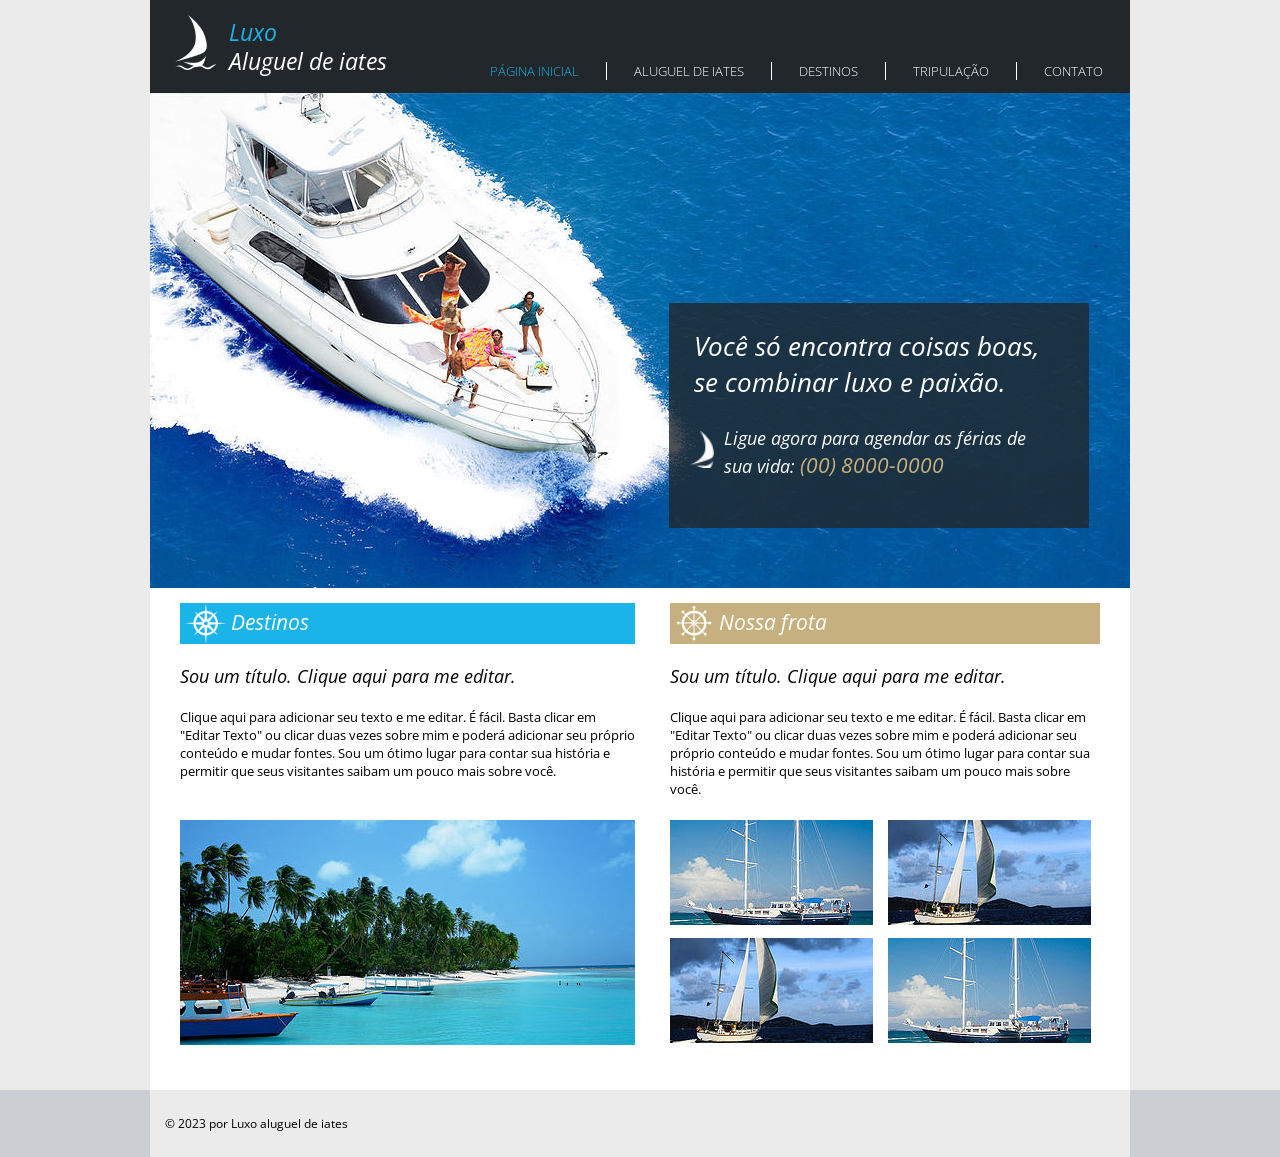
<file: projeto-iates/index.html>
<!DOCTYPE html>
<html lang="pt-br">
  <head>
    <meta charset="UTF-8" />
    <meta http-equiv="X-UA-Compatible" content="IE=edge" />
    <meta name="viewport" content="width=device-width, initial-scale=1.0" />
    <title>Luxo - Aluguel de iates</title>
    <link rel="shortcut icon" href="images/barco2.png" type="image/x-icon" />
    <link rel="stylesheet" href="css/default.css" />
  </head>

  <body>
    <div class="page">
    <header>
      <div id="title">
        <img src="images/barco1.png" alt="ícone de barco" />
        <div class="headtitle">
          <h1>Luxo</h1>
          <h2>Aluguel de iates</h2>
        </div>
      </div>

      <nav>
        <ul class="navmenu">
          <li><a href="index.html" class="accent">Página inicial</a></li>
          <li><a href="aluguel.html">Aluguel de iates</a></li>
          <li><a href="destinos.html">Destinos</a></li>
          <li><a href="tripulacao.html">Tripulação</a></li>
          <li><a href="contato.html">Contato</a></li>
        </ul>
      </nav>
    </header>

    <main>
      <section id="principal">
        <img src="images/barcoprincipal.jpg" alt="barco com pessoas" />
        <div class="box">
          <h2>Você só encontra coisas boas, se combinar luxo e paixão.</h2>
          <div class="insidebox">
            <img src="images/barco2.png" alt="ícone de barco" />
            <p>
              Ligue agora para agendar as férias de sua vida:
              <span>(00) 8000-0000</span>
            </p>
          </div>
        </div>
      </section>

      <div class="topics">
        <section class="destinos">
          <div class="subtitle">
            <img src="images/destino.png" alt="ícone de leme" />
            <h2>Destinos</h2>
          </div>
          <h3>Sou um título. Clique aqui para me editar.</h3>
          <p>
            Clique aqui para adicionar seu texto e me editar. É fácil. Basta
            clicar em "Editar Texto" ou clicar duas vezes sobre mim e poderá
            adicionar seu próprio conteúdo e mudar fontes. Sou um ótimo lugar
            para contar sua história e permitir que seus visitantes saibam um
            pouco mais sobre você.
          </p>

          <img
            src="images/barcodestino.jpg"
            alt="barcos numa praia com coqueiros"
          />
        </section>

        <section class="frota">
          <div class="subtitle">
            <img src="images/nossafrota.png" alt="ícone de leme" />
            <h2>Nossa frota</h2>
          </div>
          <h3>Sou um título. Clique aqui para me editar.</h3>
          <p>
            Clique aqui para adicionar seu texto e me editar. É fácil. Basta
            clicar em "Editar Texto" ou clicar duas vezes sobre mim e poderá
            adicionar seu próprio conteúdo e mudar fontes. Sou um ótimo lugar
            para contar sua história e permitir que seus visitantes saibam um
            pouco mais sobre você.
          </p>

          <div class="container">
            <img src="images/barconossafrota2.jpg" alt="imagem de barco" />
            <img
              src="images/barconossafrota1.jpg"
              alt="imagem de barco com vela"
            />
            <img
              src="images/barconossafrota1.jpg"
              alt="imagem de barco com vela"
            />
            <img src="images/barconossafrota2.jpg" alt="imagem de barco" />
          </div>
        </section>
      </div>
    </main>
    </div>

    <footer>
      <p>© 2023 por Luxo aluguel de iates</p>
    </footer>
  </body>
</html>
</file>
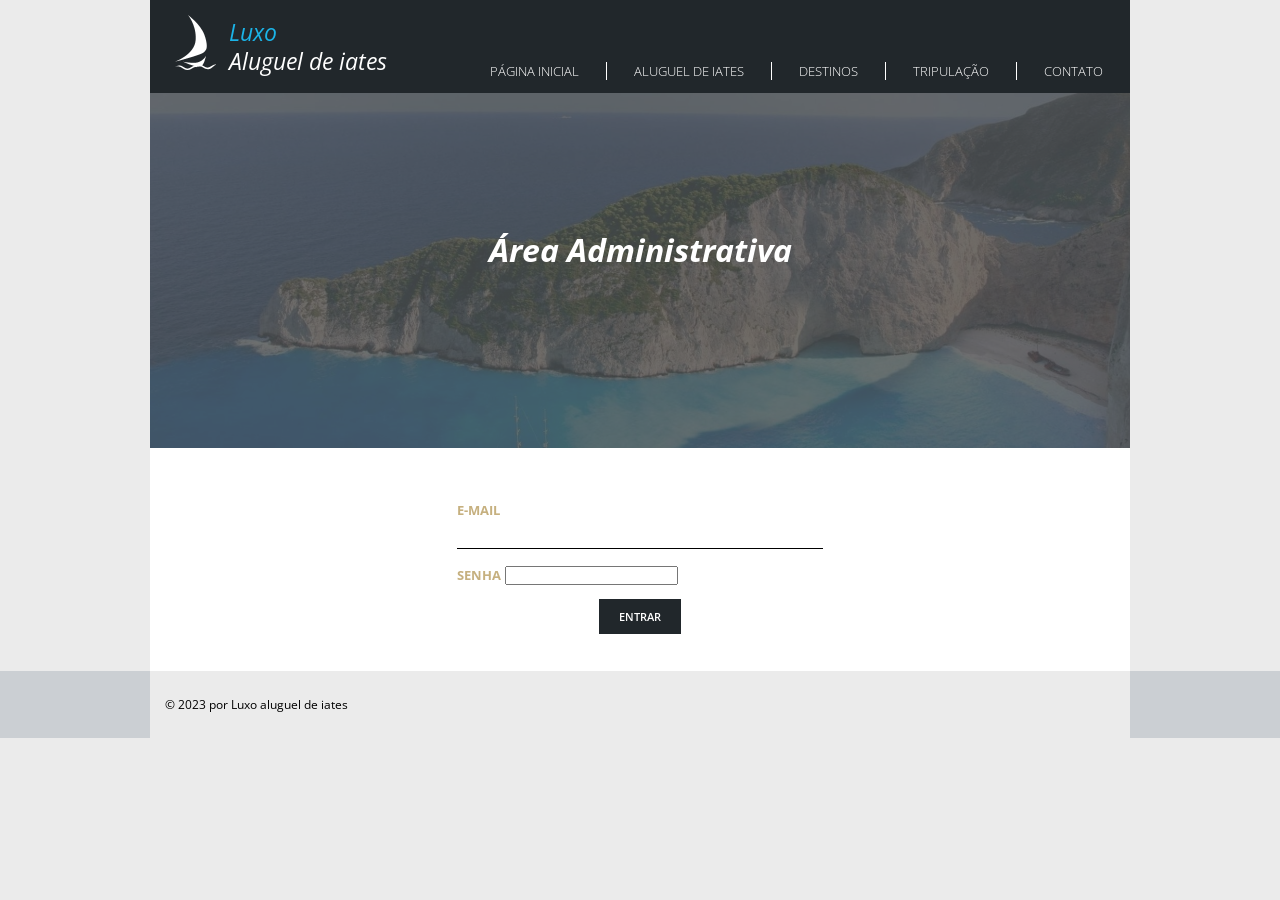
<file: projeto-iates/admin.html>
<!DOCTYPE html>
<html lang="pt-br">
  <head>
    <meta charset="UTF-8" />
    <meta http-equiv="X-UA-Compatible" content="IE=edge" />
    <meta name="viewport" content="width=device-width, initial-scale=1.0" />
    <title>Luxo - Admin</title>
    <link rel="shortcut icon" href="images/barco2.png" type="image/x-icon" />
    <link rel="stylesheet" href="css/default.css" />
  </head>

  <body>
    <div class="page">
      <header>
        <div id="title">
          <img src="images/barco1.png" alt="ícone de barco" />
          <div class="headtitle">
            <h1>Luxo</h1>
            <h2>Aluguel de iates</h2>
          </div>
        </div>

        <nav>
          <ul class="navmenu">
            <li><a href="index.html">Página inicial</a></li>
            <li><a href="aluguel.html">Aluguel de iates</a></li>
            <li><a href="destinos.html">Destinos</a></li>
            <li><a href="tripulacao.html">Tripulação</a></li>
            <li><a href="contato.html">Contato</a></li>
          </ul>
        </nav>
      </header>

      <main>
        <div class="pagtitle">
          <div class="bgtitle"></div>
          <h2>Área Administrativa</h2>
        </div>

        <form id="form-login">
          <div class="entry">
            <label for="email">E-mail</label>
            <input type="email" id="email" />
          </div>

          <div class="entry">
            <label for="senha">Senha</label>
            <input type="password" id="senha" />
          </div>

          <div class="buttons">
            <button class="button" type="submit">Entrar</button>
          </div>
          <p id="msg-erro" style="color: red; margin-top: 10px;"></p>
        </form>
      </main>
    </div>

    <footer>
      <p>© 2023 por Luxo aluguel de iates</p>
    </footer>

    <!-- Scripts obrigatórios -->
    <script src="js/jquery-3.6.4.min.js"></script>
    <script src="js/api.js"></script>
    <script>
      $(document).ready(function () {
        $("#form-login").on("submit", function (e) {
          e.preventDefault();

          var objLoginSenha = {
            email: $("#email").val(),
            senha: $("#senha").val(),
          };

          var valido = validarUsuario(objLoginSenha);

          if (valido) {
            window.location.href = "mensagens.html";
          } else {
            $("#msg-erro").text("E-mail e Senha inválidos");
          }
        });
      });
    </script>
  </body>
</html>
</file>
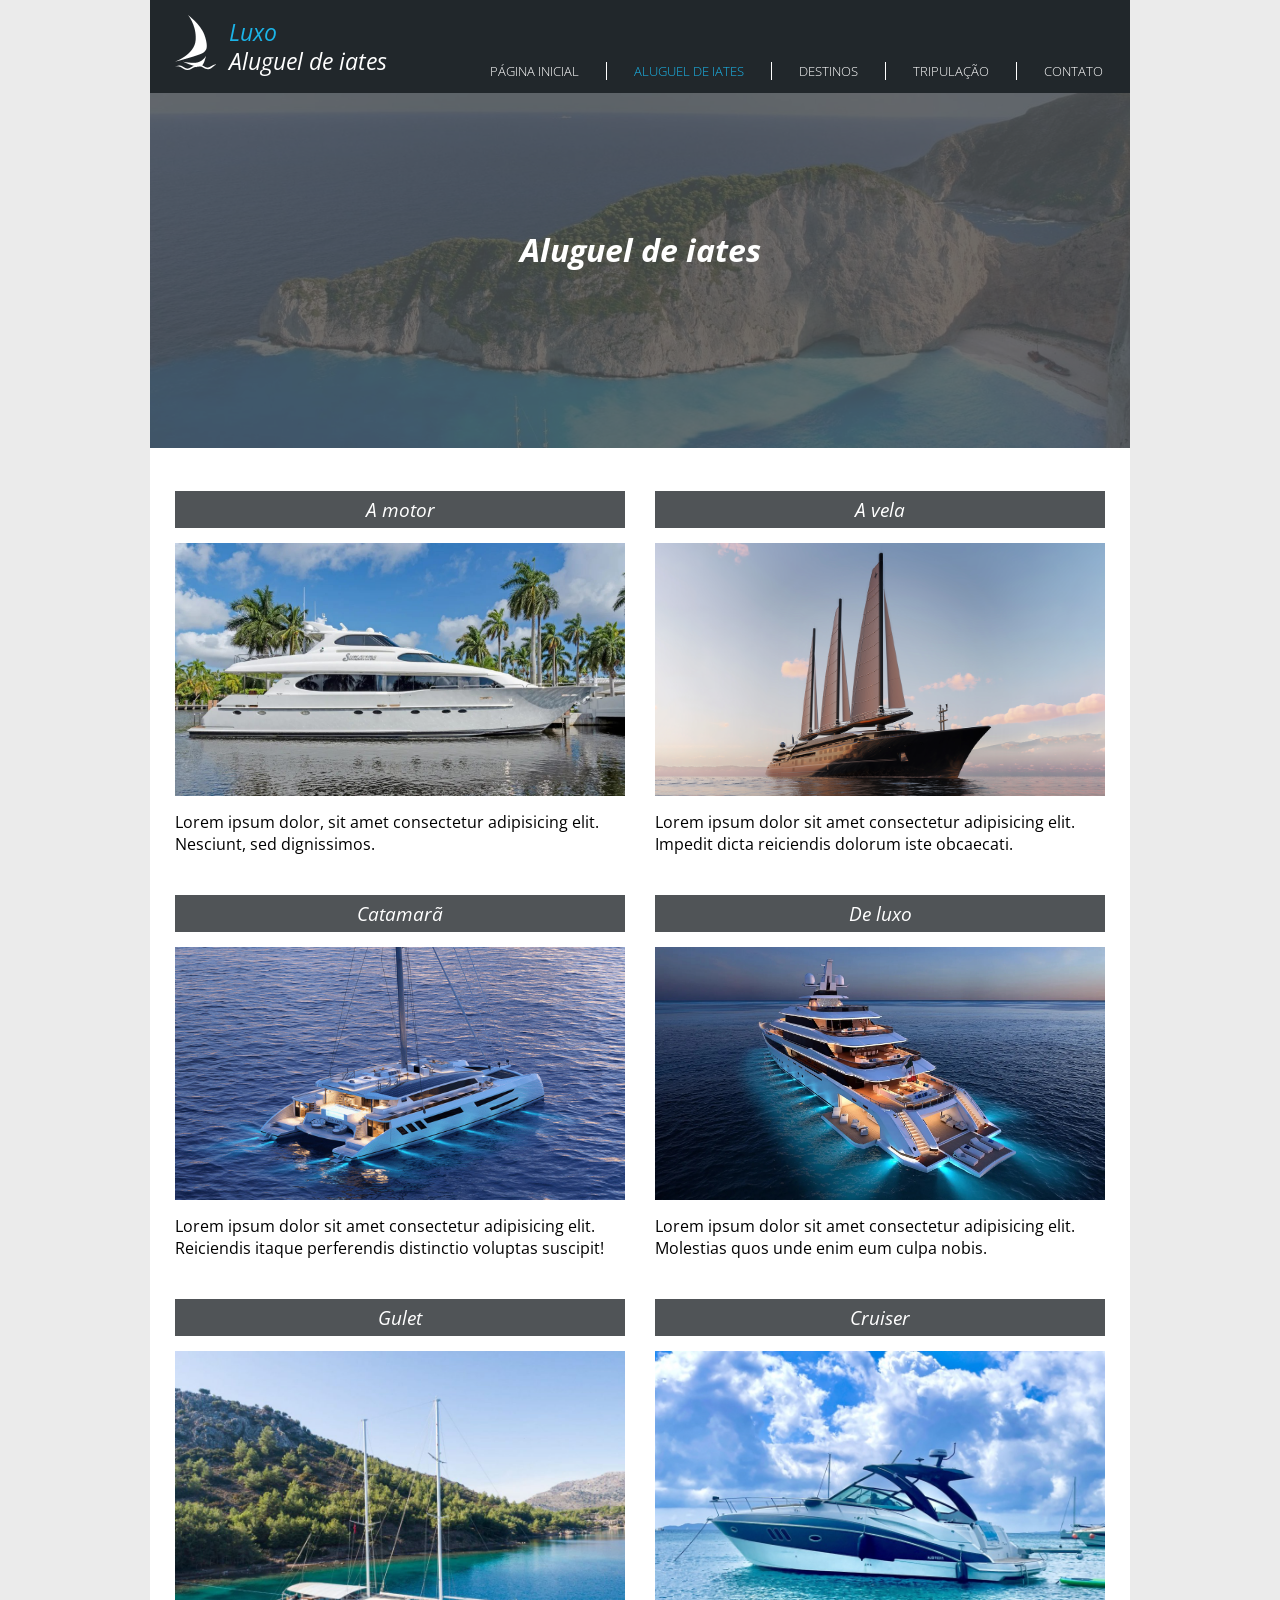
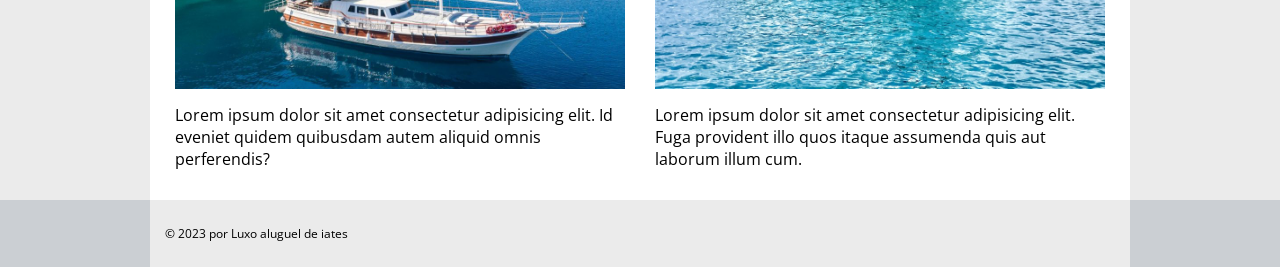
<file: projeto-iates/aluguel.html>
<!DOCTYPE html>
<html lang="pt-br">
  <head>
    <meta charset="UTF-8" />
    <meta http-equiv="X-UA-Compatible" content="IE=edge" />
    <meta name="viewport" content="width=device-width, initial-scale=1.0" />
    <title>Luxo - Aluguel de iates</title>
    <link rel="shortcut icon" href="images/barco2.png" type="image/x-icon" />
    <link rel="stylesheet" href="css/default.css" />
  </head>

  <body>
    <div class="page">
    <header>
      <div id="title">
        <img src="images/barco1.png" alt="ícone de barco" />
        <div class="headtitle">
          <h1>Luxo</h1>
          <h2>Aluguel de iates</h2>
        </div>
      </div>

      <nav>
        <ul class="navmenu">
          <li><a href="index.html">Página inicial</a></li>
          <li><a href="aluguel.html" class="accent">Aluguel de iates</a></li>
          <li><a href="destinos.html">Destinos</a></li>
          <li><a href="tripulacao.html">Tripulação</a></li>
          <li><a href="contato.html">Contato</a></li>
        </ul>
      </nav>
    </header>

    <main>
      <div class="pagtitle">
        <div class="bgtitle"></div>
        <h2>Aluguel de iates</h2>
      </div>

      <section class="aluguel">
        <div>
          <h2>A motor</h2>
          <img src="images/amotor.jpg" alt="imagem de iate a motor" />
          <p>
            Lorem ipsum dolor, sit amet consectetur adipisicing elit. Nesciunt,
            sed dignissimos.
          </p>
        </div>

        <div>
          <h2>A vela</h2>
          <img src="images/avela.png" alt="imagem de iate a vela" />
          <p>
            Lorem ipsum dolor sit amet consectetur adipisicing elit. Impedit
            dicta reiciendis dolorum iste obcaecati.
          </p>
        </div>

        <div>
          <h2>Catamarã</h2>
          <img src="images/catamaran.jpg" alt="imagem de catamarã" />
          <p>
            Lorem ipsum dolor sit amet consectetur adipisicing elit. Reiciendis
            itaque perferendis distinctio voluptas suscipit!
          </p>
        </div>

        <div>
          <h2>De luxo</h2>
          <img src="images/deluxo.jpg" alt="imagem de iate de luxo" />
          <p>
            Lorem ipsum dolor sit amet consectetur adipisicing elit. Molestias
            quos unde enim eum culpa nobis.
          </p>
        </div>

        <div>
          <h2>Gulet</h2>
          <img src="images/gulet.jpg" alt="imagem de iate gulet" />
          <p>
            Lorem ipsum dolor sit amet consectetur adipisicing elit. Id eveniet
            quidem quibusdam autem aliquid omnis perferendis?
          </p>
        </div>

        <div>
          <h2>Cruiser</h2>
          <img src="images/cruiser.jpeg" alt="imagem de iate cruiser" />
          <p>
            Lorem ipsum dolor sit amet consectetur adipisicing elit. Fuga
            provident illo quos itaque assumenda quis aut laborum illum cum.
          </p>
        </div>
      </section>
    </main>
    </div>

    <footer>
      <p>© 2023 por Luxo aluguel de iates</p>
    </footer>
  </body>
</html>
</file>
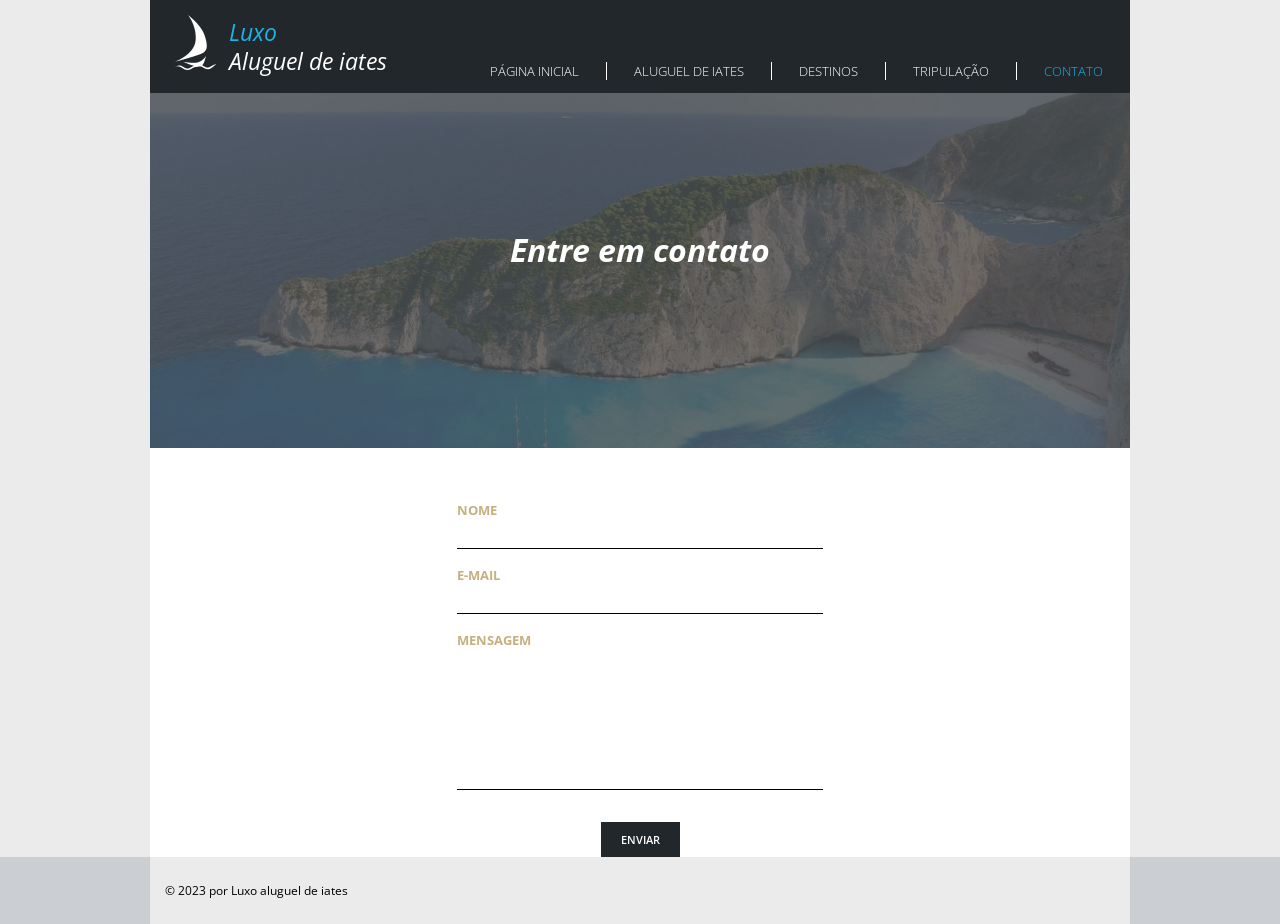
<file: projeto-iates/contato.html>
<!DOCTYPE html>
<html lang="pt-br">
  <head>
    <meta charset="UTF-8" />
    <meta http-equiv="X-UA-Compatible" content="IE=edge" />
    <meta name="viewport" content="width=device-width, initial-scale=1.0" />
    <title>Luxo - Contato</title>
    <link rel="shortcut icon" href="images/barco2.png" type="image/x-icon" />
    <link rel="stylesheet" href="css/default.css" />
  </head>

  <body>
    <div class="page">
      <header>
        <div id="title">
          <img src="images/barco1.png" alt="ícone de barco" />
          <div class="headtitle">
            <h1>Luxo</h1>
            <h2>Aluguel de iates</h2>
          </div>
        </div>

        <nav>
          <ul class="navmenu">
            <li><a href="index.html">Página inicial</a></li>
            <li><a href="aluguel.html">Aluguel de iates</a></li>
            <li><a href="destinos.html">Destinos</a></li>
            <li><a href="tripulacao.html">Tripulação</a></li>
            <li><a href="contato.html" class="accent">Contato</a></li>
          </ul>
        </nav>
      </header>

      <main>
        <div class="pagtitle">
          <div class="bgtitle"></div>
          <h2>Entre em contato</h2>
        </div>

        <form id="form-contato">
          <div class="entry">
            <label for="nome">Nome</label>
            <input type="text" id="nome" />
          </div>

          <div class="entry">
            <label for="email">E-mail</label>
            <input type="email" id="email" />
          </div>

          <div class="entry">
            <label for="msg">Mensagem</label>
            <textarea cols="40" rows="7" id="msg"></textarea>
          </div>
        </form>

        <div class="buttons">
          <button class="button" id="btn-enviar">Enviar</button>
        </div>
      </main>
    </div>

    <footer>
      <p>© 2023 por Luxo aluguel de iates</p>
    </footer>

<script src="js/jquery-3.6.4.min.js"></script>
<script src="js/api.js"></script>
<script>
  $(document).ready(function () {
    $("#btn-enviar").on("click", function (e) {
      e.preventDefault();

      var nome = $("#nome").val();
      var email = $("#email").val();
      var msg = $("#msg").val();

      if (!nome || !email || !msg) {
        alert("Preencha todos os campos.");
        return;
      }

      var mensagem = {
        nome: nome,
        email: email,
        mensagem: msg,
      };

      console.log("Mensagem enviada:", mensagem);

      inserirMensagem(mensagem);

      alert("Mensagem enviada com sucesso!");

      $("#nome").val("");
      $("#email").val("");
      $("#msg").val("");
    });
  });
</script>

  </body>
</html>
</file>
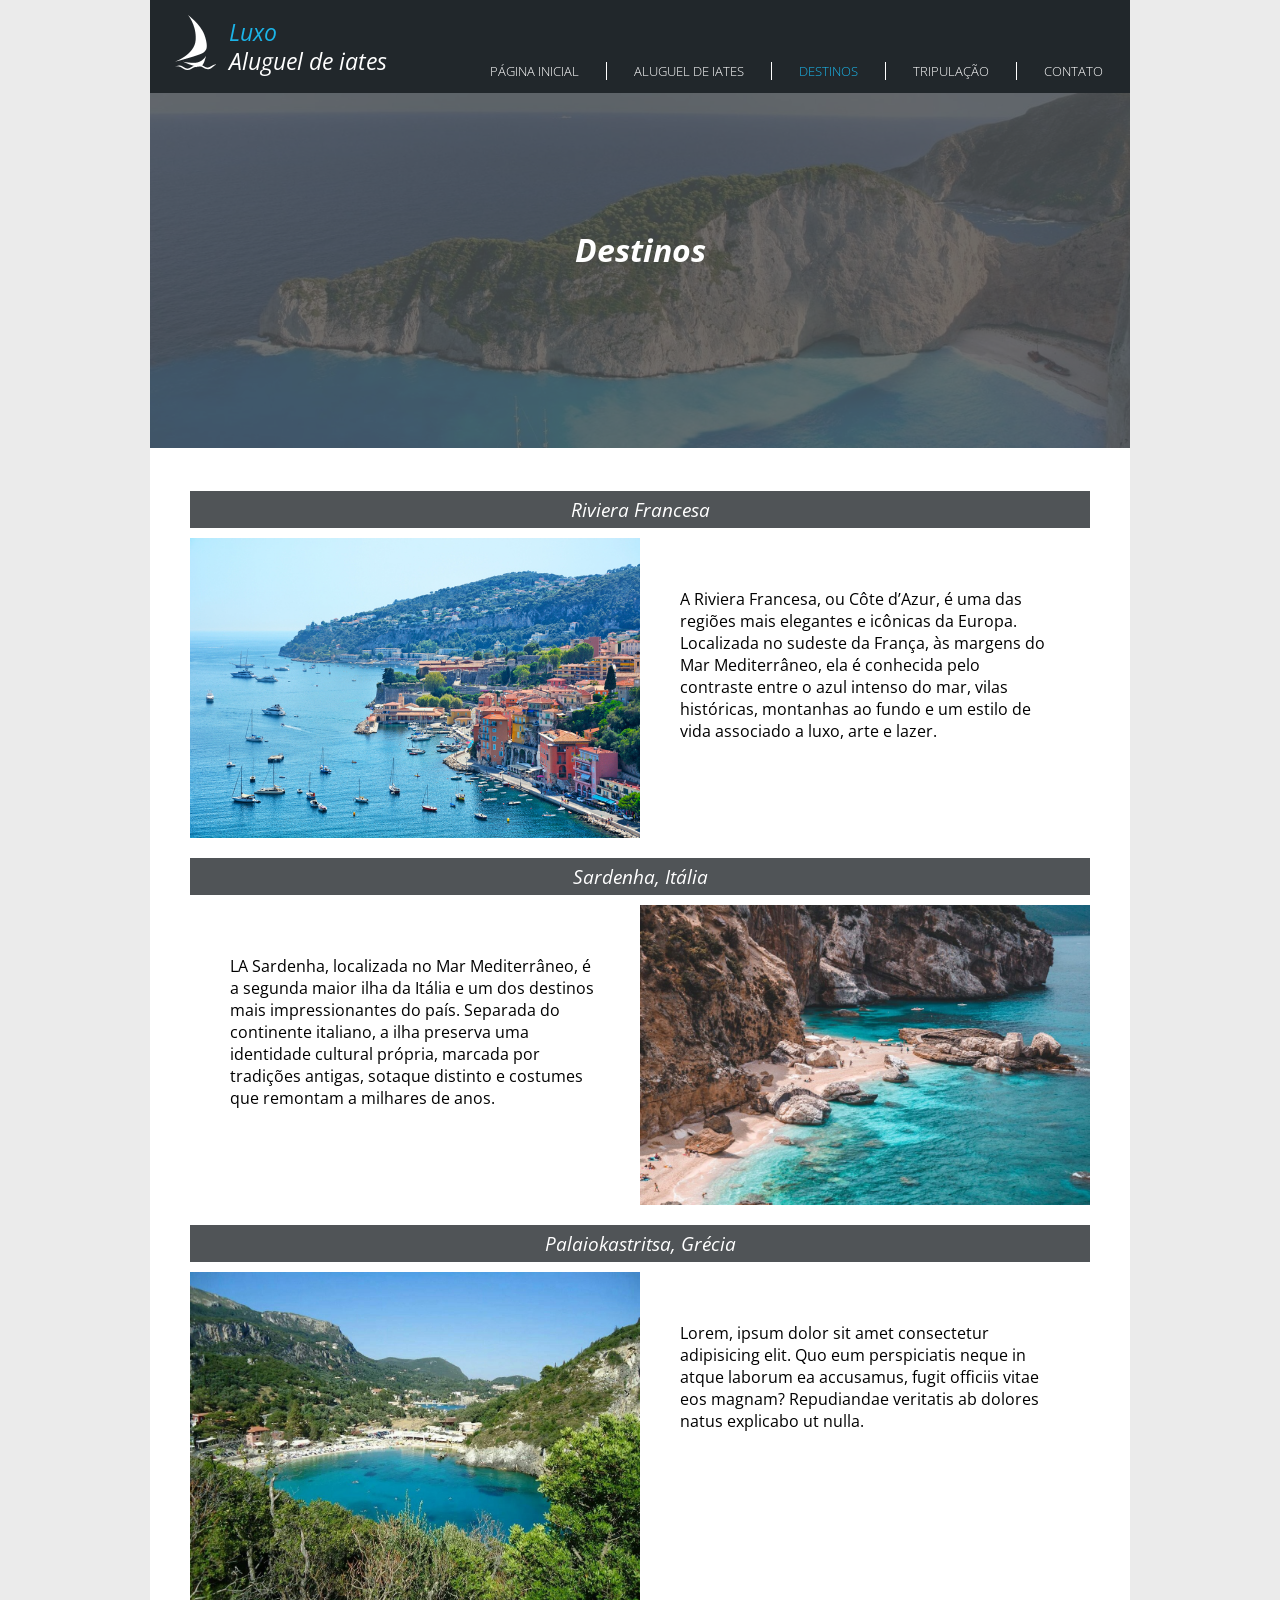
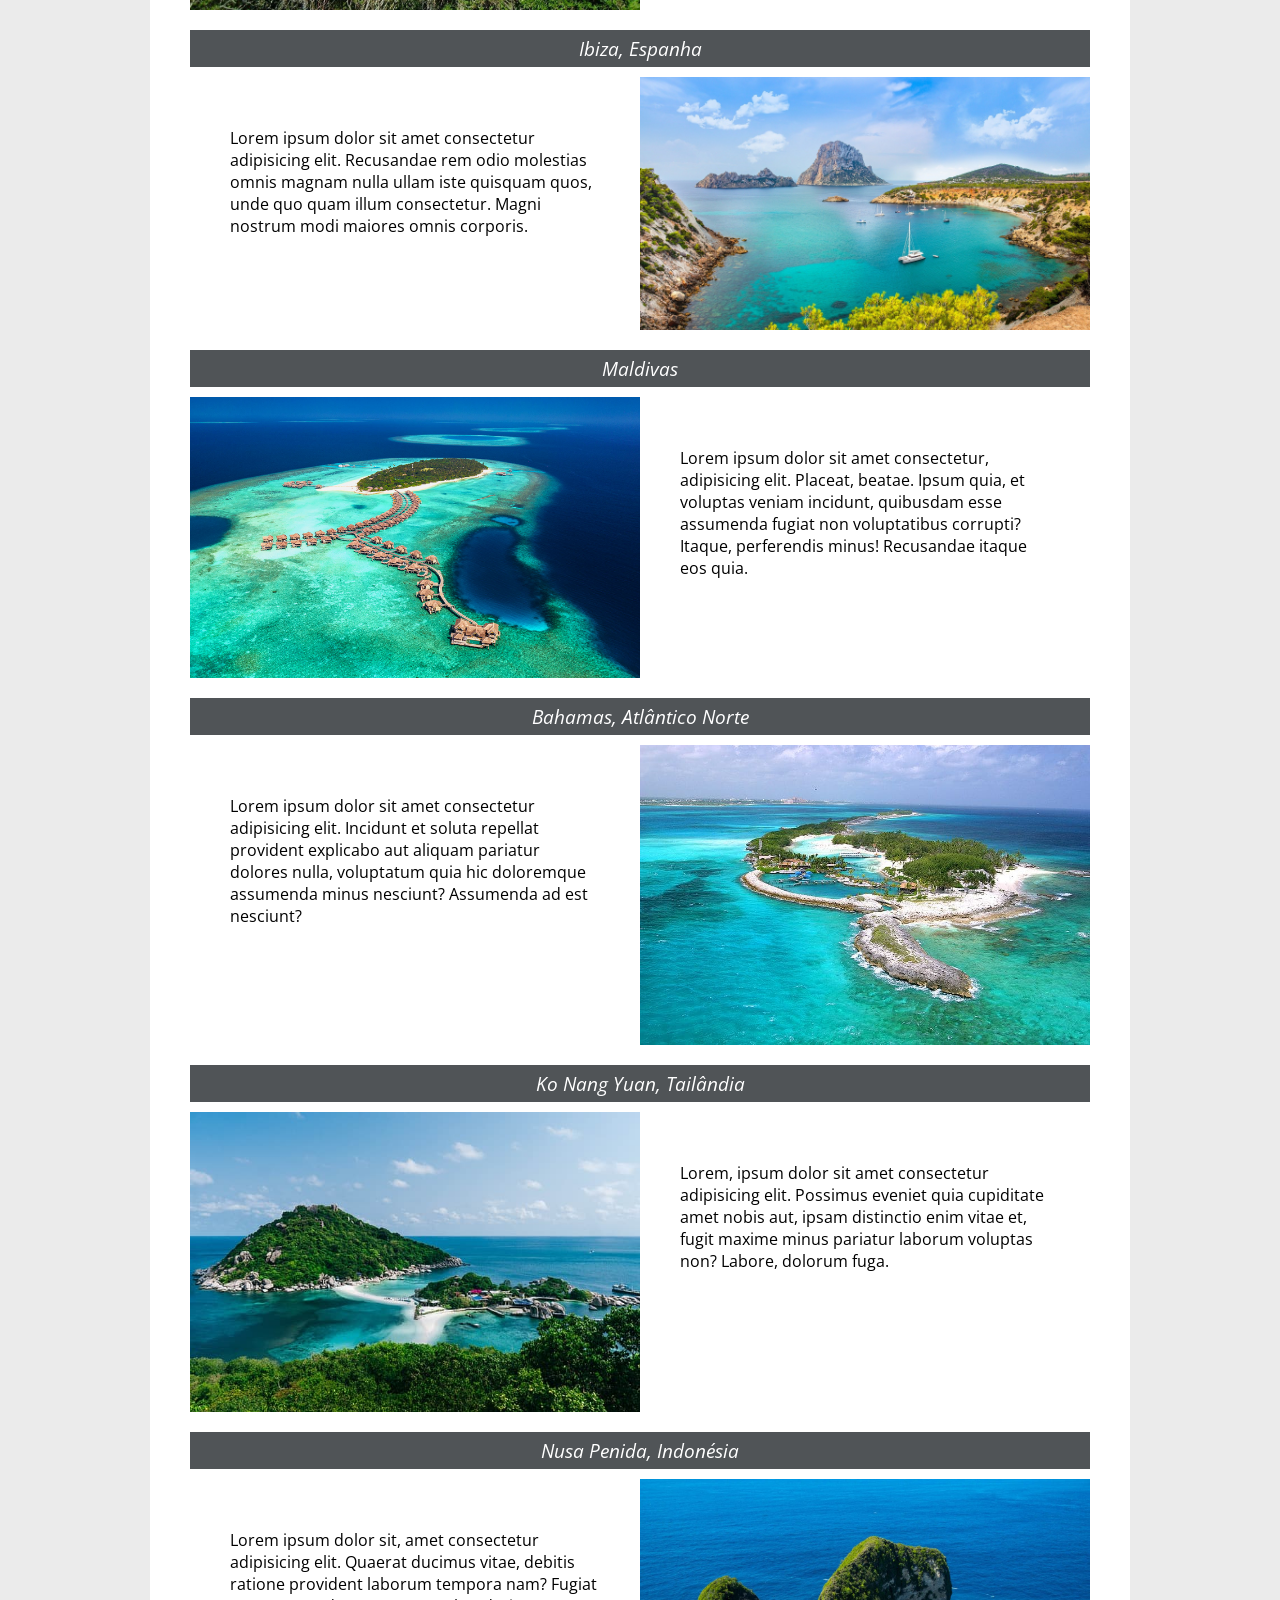
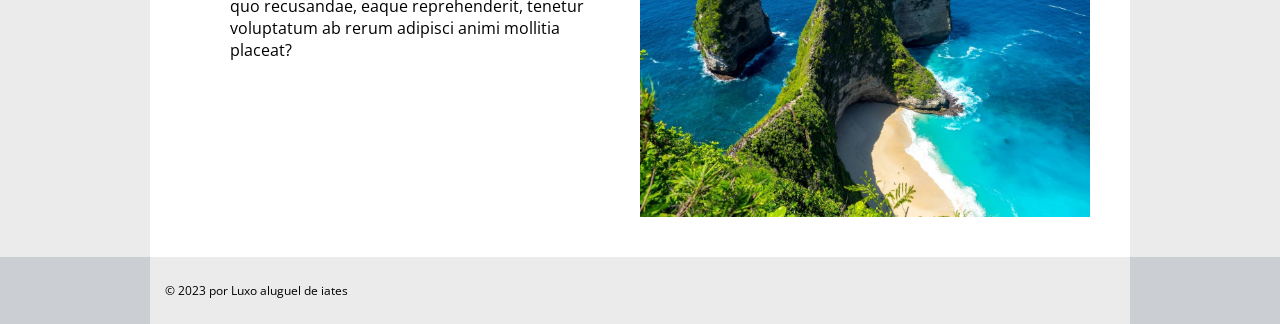
<file: projeto-iates/destinos.html>
<!DOCTYPE html>
<html lang="pt-br">
  <head>
    <meta charset="UTF-8" />
    <meta http-equiv="X-UA-Compatible" content="IE=edge" />
    <meta name="viewport" content="width=device-width, initial-scale=1.0" />
    <title>Luxo - Destinos</title>
    <link rel="shortcut icon" href="images/barco2.png" type="image/x-icon" />
    <link rel="stylesheet" href="css/default.css" />
  </head>

  <body>
    <div class="page">
    <header>
      <div id="title">
        <img src="images/barco1.png" alt="ícone de barco" />
        <div class="headtitle">
          <h1>Luxo</h1>
          <h2>Aluguel de iates</h2>
        </div>
      </div>

      <nav>
        <ul class="navmenu">
          <li><a href="index.html">Página inicial</a></li>
          <li><a href="aluguel.html">Aluguel de iates</a></li>
          <li><a href="destinos.html" class="accent">Destinos</a></li>
          <li><a href="tripulacao.html">Tripulação</a></li>
          <li><a href="contato.html">Contato</a></li>
        </ul>
      </nav>
    </header>

    <main>
      <div class="pagtitle">
        <div class="bgtitle"></div>
        <h2>Destinos</h2>
      </div>

      <section class="destination">
        <h2>Riviera Francesa</h2>
        <div>
          <img
            src="images/rivierafrancesa.jpg"
            alt="Riviera Francesa, Costa Azul da França"
          />
          <p>
            A Riviera Francesa, ou Côte d’Azur, é uma das regiões mais elegantes e icônicas da Europa. Localizada no sudeste da França, às margens do Mar Mediterrâneo, ela é conhecida pelo contraste entre o azul intenso do mar, vilas históricas, montanhas ao fundo e um estilo de vida associado a luxo, arte e lazer.
          </p>
        </div>

        <h2>Sardenha, Itália</h2>
        <div>
          <p>
            LA Sardenha, localizada no Mar Mediterrâneo, é a segunda maior ilha da Itália e um dos destinos mais impressionantes do país. Separada do continente italiano, a ilha preserva uma identidade cultural própria, marcada por tradições antigas, sotaque distinto e costumes que remontam a milhares de anos.
          </p>
          <img src="images/sardenha.jpg" alt="praia de Sardenha, Itália" />
        </div>

        <h2>Palaiokastritsa, Grécia</h2>
        <div>
          <img
            src="images/paleokastritsa.jpg"
            alt="Paleokastritsa beach, Grécia"
          />
          <p>
            Lorem, ipsum dolor sit amet consectetur adipisicing elit. Quo eum
            perspiciatis neque in atque laborum ea accusamus, fugit officiis
            vitae eos magnam? Repudiandae veritatis ab dolores natus explicabo
            ut nulla.
          </p>
        </div>

        <h2>Ibiza, Espanha</h2>
        <div>
          <p>
            Lorem ipsum dolor sit amet consectetur adipisicing elit. Recusandae
            rem odio molestias omnis magnam nulla ullam iste quisquam quos, unde
            quo quam illum consectetur. Magni nostrum modi maiores omnis
            corporis.
          </p>
          <img src="images/ibiza.jpg" alt="praia de Ibiza, Espanha" />
        </div>

        <h2>Maldivas</h2>
        <div>
          <img src="images/maldivas.jpg" alt="Maldivas" />
          <p>
            Lorem ipsum dolor sit amet consectetur, adipisicing elit. Placeat,
            beatae. Ipsum quia, et voluptas veniam incidunt, quibusdam esse
            assumenda fugiat non voluptatibus corrupti? Itaque, perferendis
            minus! Recusandae itaque eos quia.
          </p>
        </div>

        <h2>Bahamas, Atlântico Norte</h2>
        <div>
          <p>
            Lorem ipsum dolor sit amet consectetur adipisicing elit. Incidunt et
            soluta repellat provident explicabo aut aliquam pariatur dolores
            nulla, voluptatum quia hic doloremque assumenda minus nesciunt?
            Assumenda ad est nesciunt?
          </p>
          <img src="images/bahamas.jpg" alt="Bahamas" />
        </div>

        <h2>Ko Nang Yuan, Tailândia</h2>
        <div>
          <img
            src="images/konangyuang.jpg"
            alt="ilha de Ko Nang Yuan, Tailândia"
          />
          <p>
            Lorem, ipsum dolor sit amet consectetur adipisicing elit. Possimus
            eveniet quia cupiditate amet nobis aut, ipsam distinctio enim vitae
            et, fugit maxime minus pariatur laborum voluptas non? Labore,
            dolorum fuga.
          </p>
        </div>

        <h2>Nusa Penida, Indonésia</h2>
        <div>
          <p>
            Lorem ipsum dolor sit, amet consectetur adipisicing elit. Quaerat
            ducimus vitae, debitis ratione provident laborum tempora nam? Fugiat
            quo recusandae, eaque reprehenderit, tenetur voluptatum ab rerum
            adipisci animi mollitia placeat?
          </p>
          <img src="images/nusapenida.jpg" alt="Nusa Penida, Indonésia" />
        </div>
      </section>
    </main>
    </div>

    <footer>
      <p>© 2023 por Luxo aluguel de iates</p>
    </footer>
  </body>
</html>
</file>
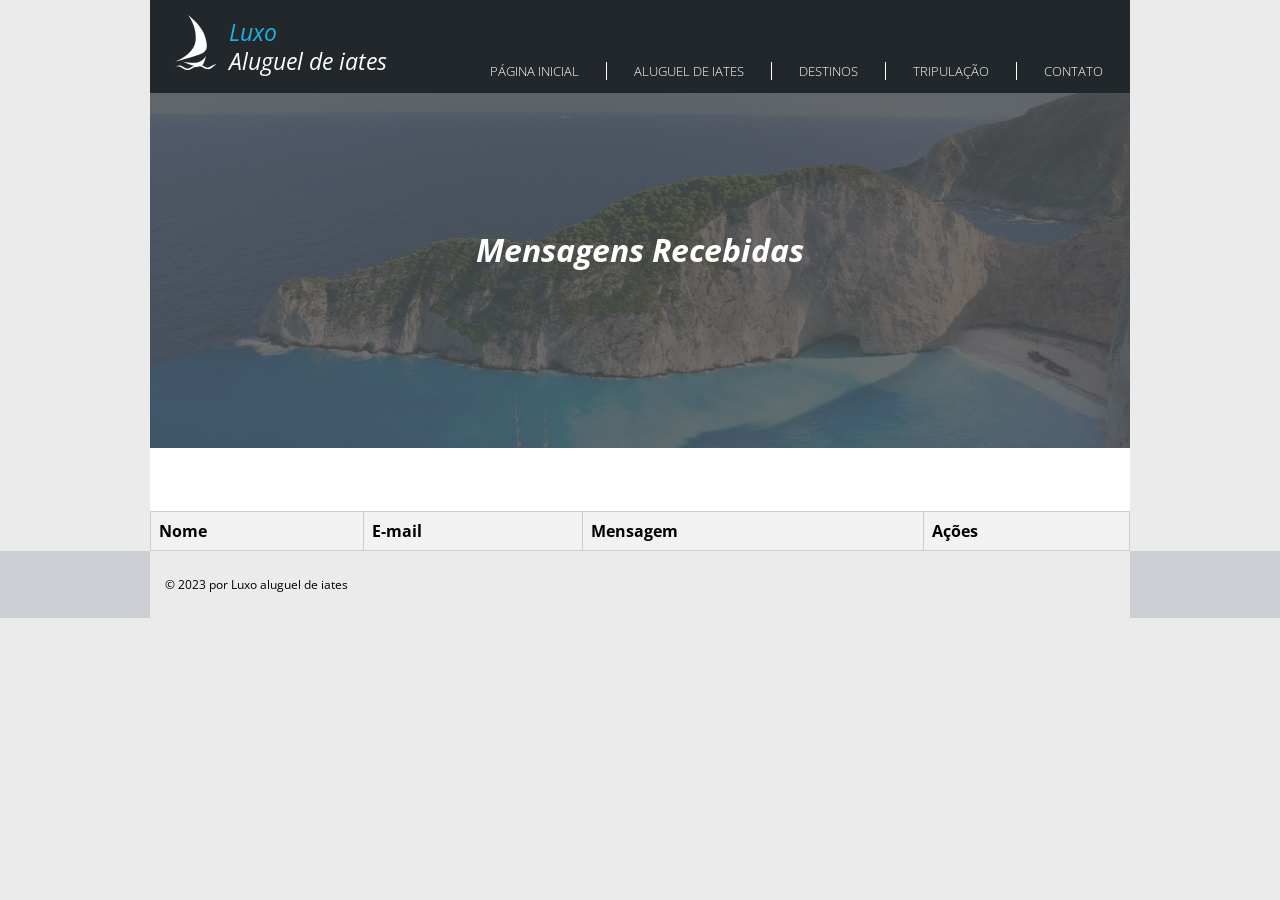
<file: projeto-iates/mensagens.html>
<!DOCTYPE html>
<html lang="pt-br">
  <head>
    <meta charset="UTF-8" />
    <meta http-equiv="X-UA-Compatible" content="IE=edge" />
    <meta name="viewport" content="width=device-width, initial-scale=1.0" />
    <title>Luxo - Mensagens</title>
    <link rel="shortcut icon" href="images/barco2.png" type="image/x-icon" />
    <link rel="stylesheet" href="css/default.css" />

    <style>
      .nao-visualizada td {
        font-weight: bold;
      }

      table {
        width: 100%;
        border-collapse: collapse;
        margin-top: 20px;
      }

      th,
      td {
        border: 1px solid #ccc;
        padding: 8px;
        text-align: left;
      }

      th {
        background-color: #f2f2f2;
      }

      .acoes button {
        margin-right: 5px;
        margin-bottom: 4px;
      }
    </style>
  </head>

  <body>
    <div class="page">
      <header>
        <div id="title">
          <img src="images/barco1.png" alt="ícone de barco" />
          <div class="headtitle">
            <h1>Luxo</h1>
            <h2>Aluguel de iates</h2>
          </div>
        </div>

        <nav>
          <ul class="navmenu">
            <li><a href="index.html">Página inicial</a></li>
            <li><a href="aluguel.html">Aluguel de iates</a></li>
            <li><a href="destinos.html">Destinos</a></li>
            <li><a href="tripulacao.html">Tripulação</a></li>
            <li><a href="contato.html">Contato</a></li>
          </ul>
        </nav>
      </header>

      <main>
        <div class="pagtitle">
          <div class="bgtitle"></div>
          <h2>Mensagens Recebidas</h2>
        </div>

        <table id="tabela-mensagens">
          <thead>
            <tr>
              <th>Nome</th>
              <th>E-mail</th>
              <th>Mensagem</th>
              <th>Ações</th>
            </tr>
          </thead>
          <tbody></tbody>
        </table>
      </main>
    </div>

    <footer>
      <p>© 2023 por Luxo aluguel de iates</p>
    </footer>

    <!-- Scripts obrigatórios -->
    <script src="js/jquery-3.6.4.min.js"></script>
<script src="js/api.js"></script>

<script>
  // Sincroniza API -> LocalStorage (sem perder visualizada/excluida)
  function sincronizarMensagens() {
    var mensagensAPI = obterMensagens() || [];
    var mensagensLocal =
      JSON.parse(localStorage.getItem("mensagens")) || [];

    // Começa do que já existe localmente (mantém visualizada/excluida)
    var atualizado = mensagensLocal.slice();

    mensagensAPI.forEach(function (mAPI) {
      var existente = atualizado.find(function (m) {
        return (
          m.nome === mAPI.nome &&
          m.email === mAPI.email &&
          m.mensagem === mAPI.mensagem
        );
      });

      // Só adiciona se NÃO existe ainda no localStorage
      if (!existente) {
        mAPI.visualizada = false;
        mAPI.excluida = false;
        atualizado.push(mAPI);
      }
    });

    localStorage.setItem("mensagens", JSON.stringify(atualizado));
    return atualizado;
  }

  // Exibe as mensagens (mais novas em cima, ignorando excluídas)
  function carregarMensagens() {
    var mensagens =
      JSON.parse(localStorage.getItem("mensagens")) || [];

    var tbody = document.querySelector("#tabela-mensagens tbody");
    tbody.innerHTML = "";

    for (let i = mensagens.length - 1; i >= 0; i--) {
      let msg = mensagens[i];

      if (msg.excluida) {
        continue; // não mostra excluída
      }

      var tr = document.createElement("tr");

      if (!msg.visualizada) {
        tr.classList.add("nao-visualizada");
      }

      var tdNome = document.createElement("td");
      tdNome.textContent = msg.nome || "";
      tr.appendChild(tdNome);

      var tdEmail = document.createElement("td");
      tdEmail.textContent = msg.email || "";
      tr.appendChild(tdEmail);

      var tdMensagem = document.createElement("td");
      tdMensagem.textContent = msg.mensagem || "";
      tr.appendChild(tdMensagem);

      var tdAcoes = document.createElement("td");
      tdAcoes.className = "acoes";

      var btnVisualizada = document.createElement("button");
      btnVisualizada.textContent = "MENSAGEM VISUALIZADA";
      btnVisualizada.className = "button";
      btnVisualizada.onclick = function () {
        marcarVisualizada(i);
      };

      var btnExcluir = document.createElement("button");
      btnExcluir.textContent = "EXCLUIR MENSAGEM";
      btnExcluir.className = "button";
      btnExcluir.onclick = function () {
        excluirMensagem(i);
      };

      tdAcoes.appendChild(btnVisualizada);
      tdAcoes.appendChild(btnExcluir);
      tr.appendChild(tdAcoes);

      tbody.appendChild(tr);
    }
  }

  function marcarVisualizada(indice) {
    if (!confirm("Marcar esta mensagem como visualizada?")) return;

    var mensagens =
      JSON.parse(localStorage.getItem("mensagens")) || [];

    if (mensagens[indice]) {
      mensagens[indice].visualizada = true;
      localStorage.setItem("mensagens", JSON.stringify(mensagens));
      carregarMensagens();
    }
  }

  function excluirMensagem(indice) {
    if (!confirm("Deseja realmente excluir esta mensagem?")) return;

    var mensagens =
      JSON.parse(localStorage.getItem("mensagens")) || [];

    if (mensagens[indice]) {
      mensagens[indice].excluida = true;
      localStorage.setItem("mensagens", JSON.stringify(mensagens));
      carregarMensagens();
    }
  }

  document.addEventListener("DOMContentLoaded", function () {
    sincronizarMensagens();
    carregarMensagens();
  });
</script>
  </body>
</html>
</file>
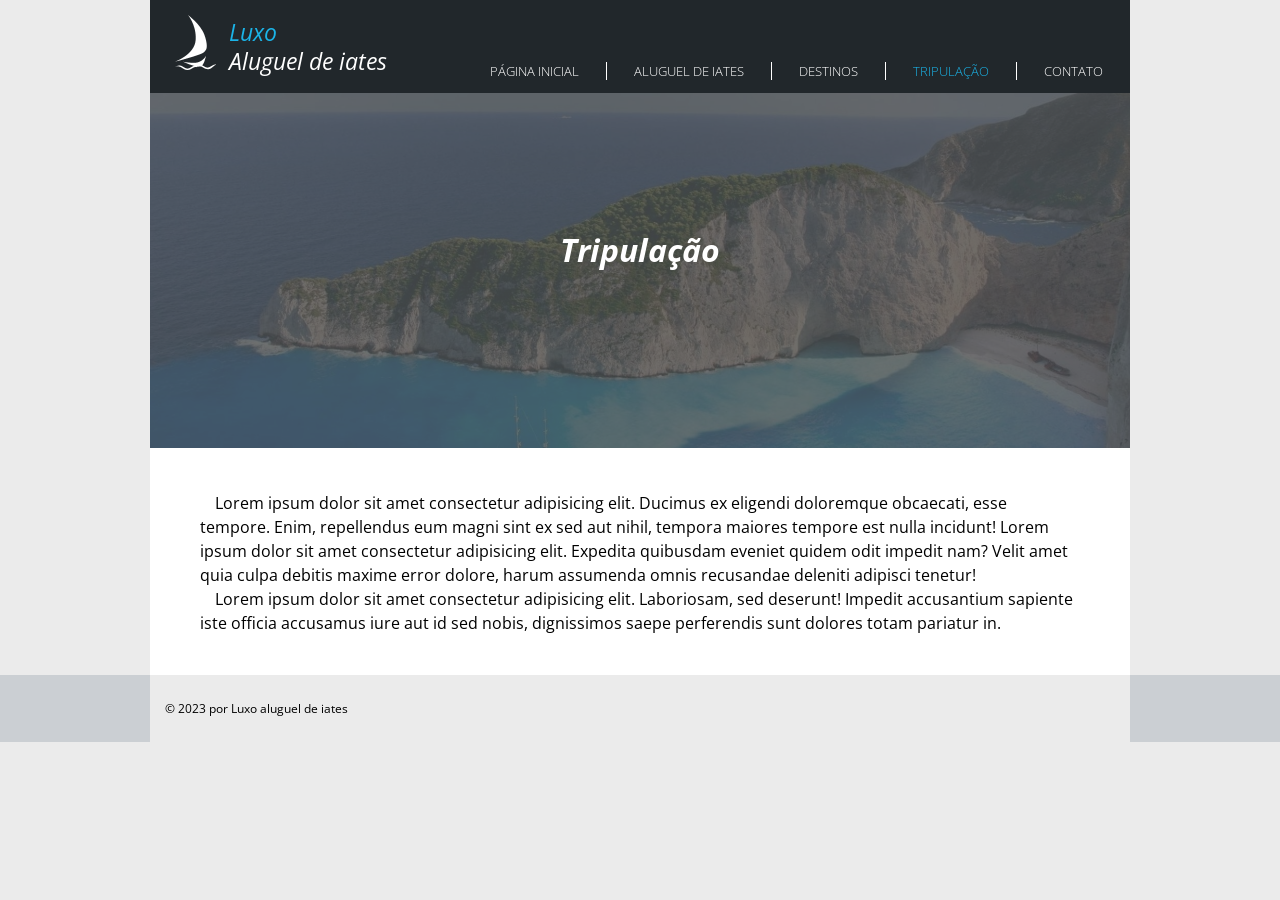
<file: projeto-iates/tripulacao.html>
<!DOCTYPE html>
<html lang="pt-br">
  <head>
    <meta charset="UTF-8" />
    <meta http-equiv="X-UA-Compatible" content="IE=edge" />
    <meta name="viewport" content="width=device-width, initial-scale=1.0" />
    <title>Luxo - Tripulação</title>
    <link rel="shortcut icon" href="images/barco2.png" type="image/x-icon" />
    <link rel="stylesheet" href="css/default.css" />
  </head>

  <body>
    <div class="page">
    <header>
      <div id="title">
        <img src="images/barco1.png" alt="ícone de barco" />
        <div class="headtitle">
          <h1>Luxo</h1>
          <h2>Aluguel de iates</h2>
        </div>
      </div>

      <nav>
        <ul class="navmenu">
          <li><a href="index.html">Página inicial</a></li>
          <li><a href="aluguel.html">Aluguel de iates</a></li>
          <li><a href="destinos.html">Destinos</a></li>
          <li><a href="tripulacao.html" class="accent">Tripulação</a></li>
          <li><a href="contato.html">Contato</a></li>
        </ul>
      </nav>
    </header>

    <main>
      <div class="pagtitle">
        <div class="bgtitle"></div>
        <h2>Tripulação</h2>
      </div>
      <section class="trip">
        <p>Lorem ipsum dolor sit amet consectetur adipisicing elit. Ducimus ex eligendi doloremque obcaecati, esse tempore. Enim, repellendus eum magni sint ex sed aut nihil, tempora maiores tempore est nulla incidunt! Lorem ipsum dolor sit amet consectetur adipisicing elit. Expedita quibusdam eveniet quidem odit impedit nam? Velit amet quia culpa debitis maxime error dolore, harum assumenda omnis recusandae deleniti adipisci tenetur!</p>
        <p>Lorem ipsum dolor sit amet consectetur adipisicing elit. Laboriosam, sed deserunt! Impedit accusantium sapiente iste officia accusamus iure aut id sed nobis, dignissimos saepe perferendis sunt dolores totam pariatur in.</p>
      </section>
    </main>
  </div>

    <footer>
      <p>© 2023 por Luxo aluguel de iates</p>
    </footer>
  </body>
</html>
</file>
<file: projeto-iates/css/default.css>
/* font */

@import url('https://fonts.googleapis.com/css2?family=Open+Sans:ital,wght@0,300;0,400;0,500;0,600;0,700;0,800;1,300;1,400;1,500;1,600;1,700;1,800&display=swap');

/* var */

:root {
    --background: #EBEBEB;
    --darkblue: #21272b;
    --box: #21272bc9;
    --lightblue: #1bb4e8;
    --ocher: #c6b07f;
    --footer: #CBCFD3;
    --pagefont: 'Open Sans', sans-serif;
}

/* all */

* {
    margin: 0;
    padding: 0;
    box-sizing: border-box;
}

body {
    background-color: var(--background);
    font-family: var(--pagefont);
}

.page {
    margin: 0 auto;
    width: 980px;
}

/* header */

header {
    background-color: var(--darkblue);
    height: 93px;
    display: flex;
    justify-content: space-between;
    padding-bottom: 5px;
    position: fixed;
    width: 980px;
    z-index: 1;
}

.accent {
    color: var(--lightblue) !important;
}

#title {
    display: flex;
    align-items: end;
    color: white;
    margin: 0 0 10px 20px;
}

#title img {
    margin: 0 13px 8px 5px;
}

#title h1 {
    color: var(--lightblue);
}

#title h1, #title h2 {
    font: italic 400 1.46em var(--pagefont);
    line-height: 29px;
}

#title h2 {
    padding-bottom: 2px;
}

.headtitle {
    flex-direction: column;
}

/* menu */

.navmenu {
    margin-top: 62px;
    display: flex;
    list-style: none;
}

.navmenu li {
    padding: 0 27px;
    font-size: 0.8em;
    font-weight: 300;
    border-left: 0.5px solid white;
}

.navmenu li:first-of-type {
    border: 0px;
}

.navmenu a {
    color: white;
    text-decoration: none;
    text-transform: uppercase;
    transition: 0.5s;
}

.navmenu a:hover {
    color: var(--lightblue);
}

/* main */

main {
    background-color: white;
    padding-top: 93px;
}

.bgtitle {
    background: url(../images/header.jpg);
    background-size: cover;
    padding-top: 355px;
    filter: brightness(0.25) opacity(0.75);
}

.pagtitle h2 {
    text-align: center;
    font: italic 700 2em var(--pagefont);
    color: white;
    position: relative;
    bottom: 220px;
}

/* principal */

#principal {
    font-style: italic;
    color: white;
    display: flex;
}

.box {
    position: relative;
    background-color: var(--box);
    min-width: 420px;
    height: 225px;
    top: 210px;
    left: -461px;
    padding: 25px 45px 40px 20px;
}

#principal h2 {
    font-size: 1.62em;
    font-weight: 400;
    padding-left: 5px;
}

.insidebox {
    padding-top: 26px;
    display: flex;
}

.insidebox img {
    margin: 5px 10px 0 0;
    height: 37px;
}

#principal p {
    font-size: 1.1em;
}

#principal span {
    color: var(--ocher);
    font-size: 1.2em;
}

/* topics */

.topics {
    display: grid;
    grid-template-columns: repeat(2, 1fr);
    gap: 35px;
    margin: 15px 30px 0 30px;
    padding-bottom: 40px;
}

.subtitle {
    color: white;
    display: flex;
}

.subtitle h2 {
    font: italic 400 1.3em var(--pagefont);
    margin-top: 5px;
}

.destinos .subtitle {
    background-color: var(--lightblue);
}

.destinos .subtitle img {
    margin: 0 5px;
}

.frota .subtitle {
    background-color: var(--ocher);
}

.frota .subtitle img {
    margin: 3px 7px;
}

.topics h3 {
    font: italic 400 1.1em var(--pagefont);
    padding: 20px 0 10px 0;
}

.topics p {
    font: 400 0.8em var(--pagefont);
    padding: 10px 0 22px 0;
}

.destinos p {
    margin-bottom: 18px;
}

.container {
    display: grid;
    grid-template-rows: repeat(2, 1fr);
    grid-template-columns: repeat(2, 1fr);
    row-gap: 13px;
    column-gap: 5px;
}

/* aluguel */

.aluguel {
    max-width: 930px;
    margin: 0 auto;
    padding-bottom: 20px;
    display: grid;
    grid-template-columns: repeat(2, 1fr);
    gap: 30px;
}

.aluguel img {
    max-width: 450px;
    margin: 15px 0 10px;
}

.aluguel p {
    margin-bottom: 10px;
}

.aluguel h2 {
    color: white;
    background-color: var(--box);
    padding: 5px;
    text-align: center;
    font: italic 400 1.2em var(--pagefont);
}

/* destinos */

.destination {
    max-width: 900px;
    margin: 0 auto;
    padding-bottom: 20px;
}

.destination div {
    display: flex;
}

.destination img {
    max-width: 450px;
    margin: 10px 0 20px;
}

.destination p {
    padding: 60px 40px 0;
}

.destination h2 {
    color: white;
    background-color: var(--box);
    padding: 5px;
    text-align: center;
    font: italic 400 1.2em var(--pagefont);
}

/* tripulação */

.trip {
    margin: 0 50px;
    padding-bottom: 40px;
    text-indent: 15px;
    line-height: 1.5em;
}

/* contato */

form {
    padding: 0 10px 20px;
    max-width: 400px;
    margin: 0 auto;
}

form div {
    padding: 7px;
}

form label {
    font: normal 700 0.8em var(--pagefont);
    color: var(--ocher);
    cursor: text;
    text-transform: uppercase;
}

#nome, #email {
    width: 100%;
    padding: 5px;
    outline: 0;
    border: 0;
    border-bottom: 1px solid;
    font-family: var(--pagefont);
}

textarea {
    width: 100%;
    resize: none;
    margin-top: 3px;
    padding: 5px;
    outline: 0;
    border: 0;
    border-bottom: 1px solid;
    font-family: var(--pagefont);
}

.buttons {
    display: flex;
    justify-content: space-around;
}

.button {
    padding: 10px 20px;
    border: none;
    font: normal 600 0.7em var(--pagefont);
    background-color: var(--darkblue);
    color: white;
    text-transform: uppercase;
    transition: 0.3s;
}

.button:hover {
    background-color: var(--box);
    cursor: pointer;
}

/* footer */

footer {
    font-size: 0.75em;
    background-color: var(--footer);
}

footer p {
    width: 980px;
    padding: 25px 0;
    background-color: var(--background);
    margin: 0 auto;
    text-indent: 15px;
}
</file>
